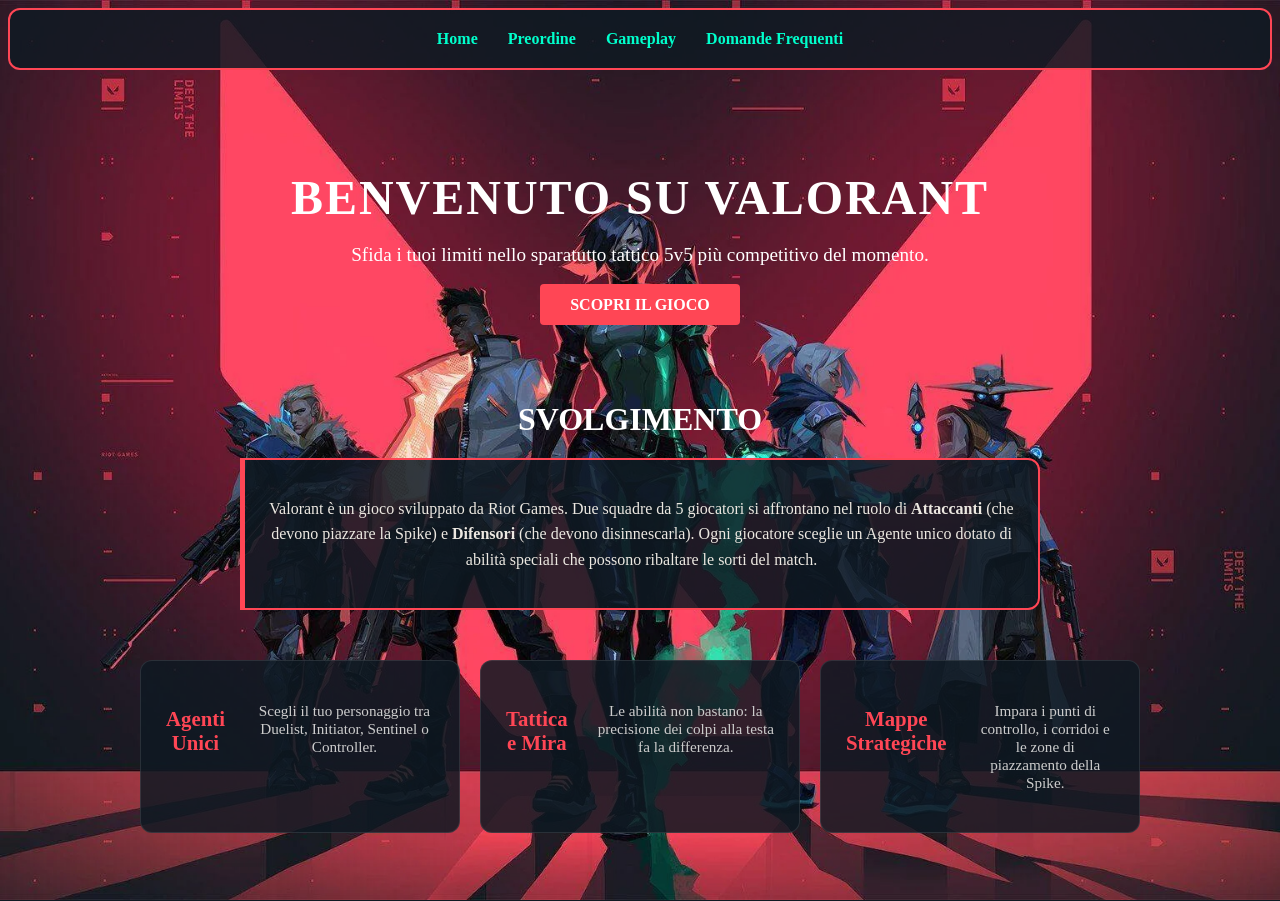
<file: index.html>
<!DOCTYPE html>
<html lang="en">
<head>
    <meta charset="UTF-8">
    <meta name="viewport" content="width=device-width, initial-scale=1.0">
    <title>Valorant</title>
    <link rel="icon" type="image/png" href="img/valorant_logo.png">
    <link rel="stylesheet" href="style.css">
</head>
<body>
    <div>
        <a href="index.html">Home</a>
        <a href="preordine.html">Preordine</a>
        <a href="gameplay.html">Gameplay</a>
        <a href="domande.html">Domande Frequenti</a>
    </div>
   
<section class="hero">
    <h1>Benvenuto su Valorant</h1>
    <p>Sfida i tuoi limiti nello sparatutto tattico 5v5 più competitivo del momento.</p>
    <a href="gameplay.html" class="btn-hero">Scopri il Gioco</a>
</section>


<section class="info-gioco">
    <h2>Svolgimento</h2>
    <div class="box-info">
        <p>Valorant è un gioco sviluppato da Riot Games. Due squadre da 5 giocatori si affrontano nel ruolo di <strong>Attaccanti</strong> (che devono piazzare la Spike) e <strong>Difensori</strong> (che devono disinnescarla). Ogni giocatore sceglie un Agente unico dotato di abilità speciali che possono ribaltare le sorti del match.</p>
    </div>
</section>


<section class="features">
    <div class="card">
        <h3>Agenti Unici</h3>
        <p>Scegli il tuo personaggio tra Duelist, Initiator, Sentinel o Controller.</p>
    </div>
    
    <div class="card">
        <h3>Tattica e Mira</h3>
        <p>Le abilità non bastano: la precisione dei colpi alla testa fa la differenza.</p>
    </div>
    
    <div class="card">
        <h3>Mappe Strategiche</h3>
        <p>Impara i punti di controllo, i corridoi e le zone di piazzamento della Spike.</p>
    </div>
</section>

</body>
</html>
</file>
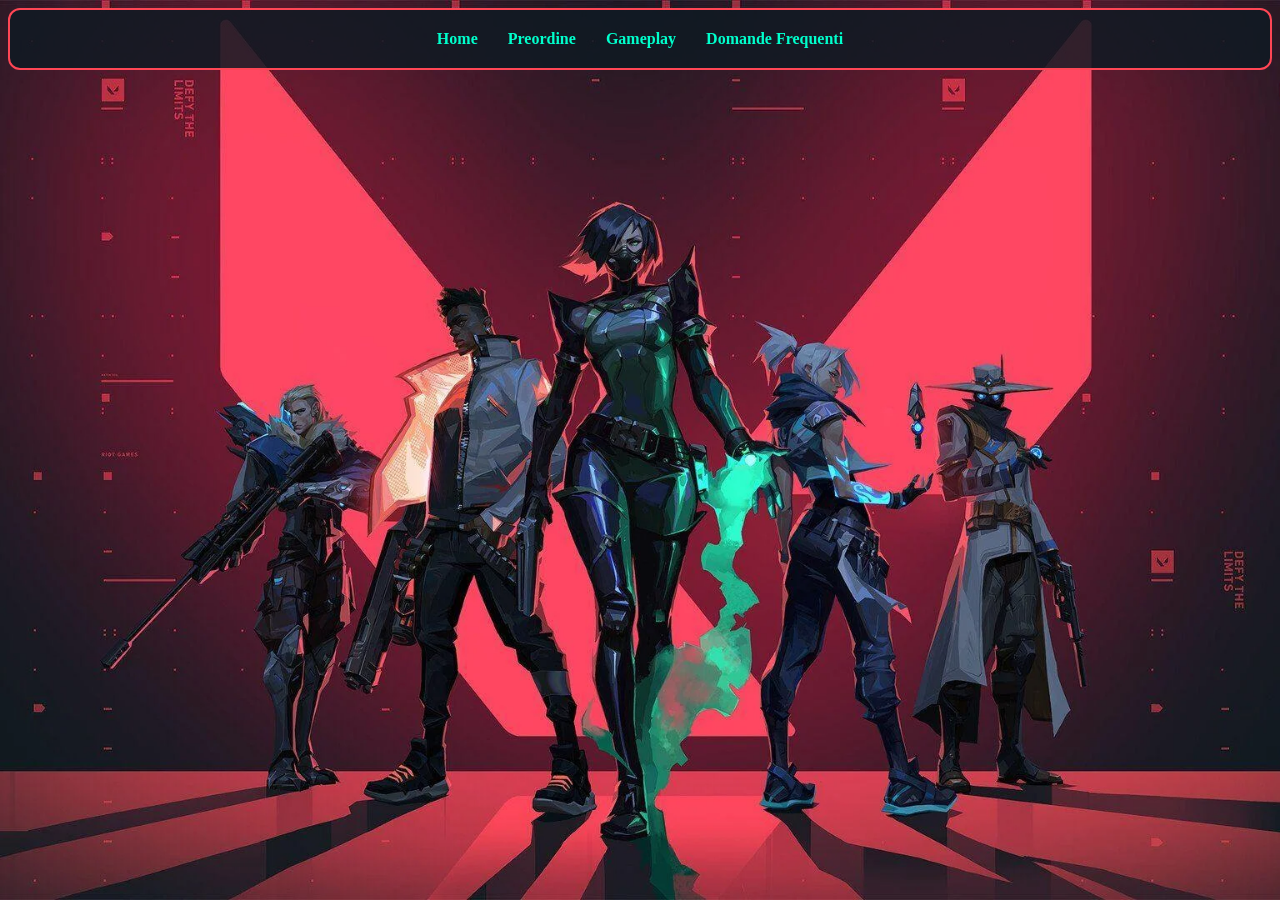
<file: domande.html>
<!DOCTYPE html>
<html lang="en">
<head>
    <meta charset="UTF-8">
    <meta name="viewport" content="width=device-width, initial-scale=1.0">
    <title>Valorant-Domande</title>
    <link rel="icon" type="image/png" href="img/valorant_logo.png">
    <link rel="stylesheet" href="style.css">
</head>
<body>
    <div>
        <a href="index.html">Home</a>
        <a href="preordine.html">Preordine</a>
        <a href="gameplay.html">Gameplay</a>
        <a href="domande.html">Domande Frequenti</a>
    </div>
</body>
</html>
</file>
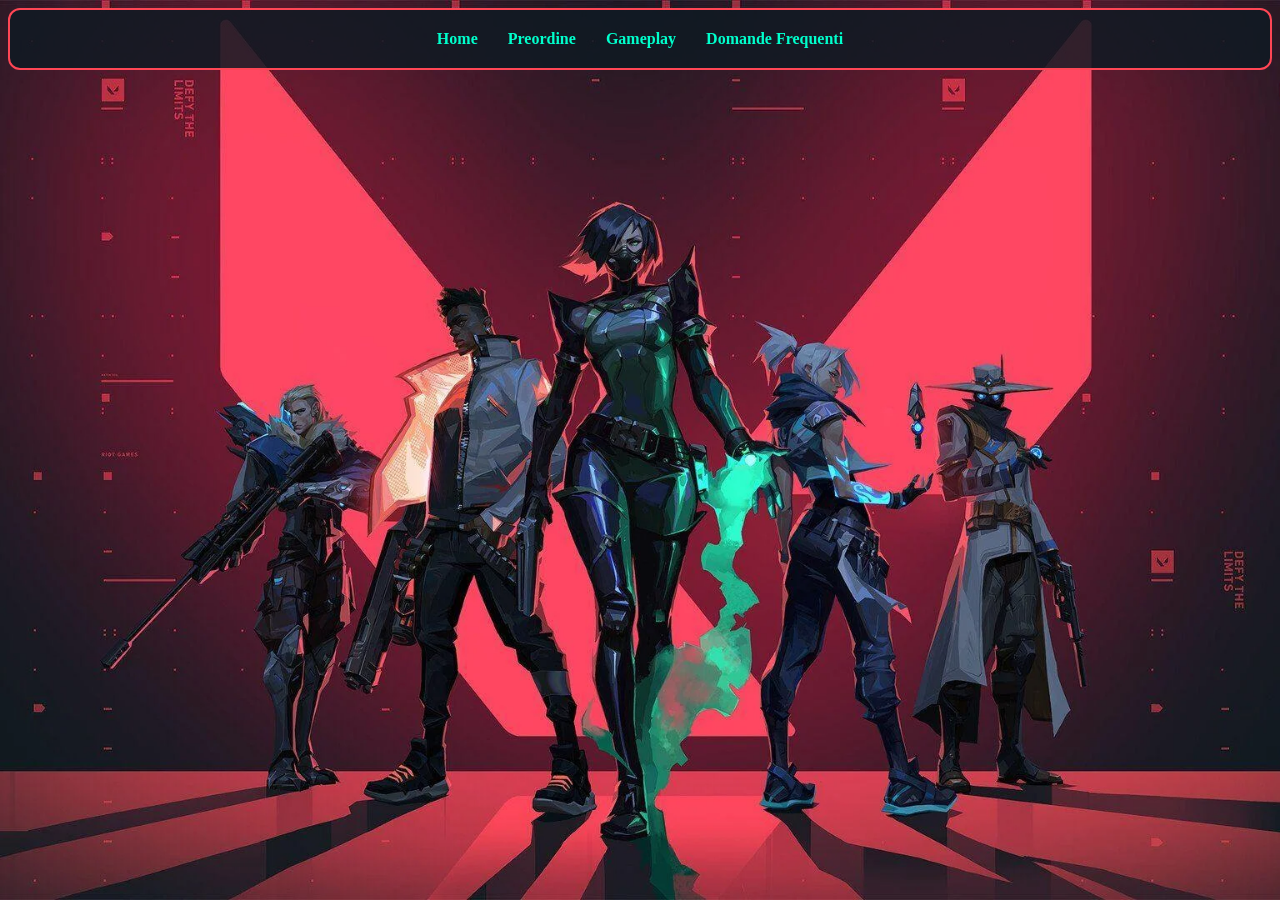
<file: gameplay.html>
<!DOCTYPE html>
<html lang="en">
<head>
    <meta charset="UTF-8">
    <meta name="viewport" content="width=device-width, initial-scale=1.0">
    <title>Valorant-Gameplay</title>
    <link rel="icon" type="image/png" href="img/valorant_logo.png">
    <link rel="stylesheet" href="style.css">
</head>
<body>
    <div>
        <a href="index.html">Home</a>
        <a href="preordine.html">Preordine</a>
        <a href="gameplay.html">Gameplay</a>
        <a href="domande.html">Domande Frequenti</a>
    </div>
    

</body>
</html>
</file>
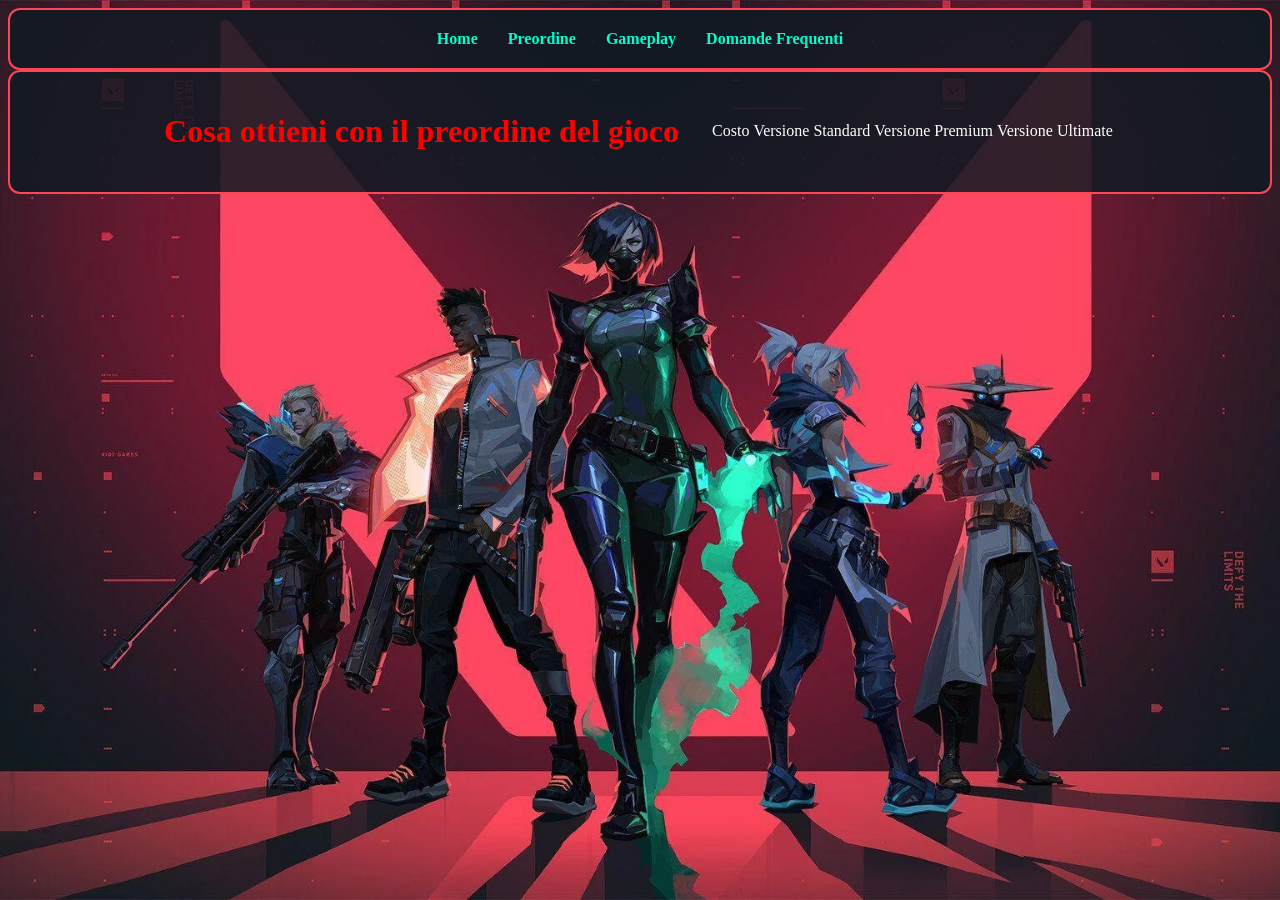
<file: preordine.html>
<!DOCTYPE html>
<html lang="en">
<head>
    <meta charset="UTF-8">
    <meta name="viewport" content="width=device-width, initial-scale=1.0">
    <title>Valorant-Preordine</title>
    <link rel="icon" type="image/png" href="img/valorant_logo.png">
    <link rel="stylesheet" href="style.css">
</head>
<body>
     <div>
        <a href="index.html">Home</a>
        <a href="preordine.html">Preordine</a>
        <a href="gameplay.html">Gameplay</a>
        <a href="domande.html">Domande Frequenti</a>
    </div>

    <div>
        <h1>Cosa ottieni con il preordine del gioco</h1>
        <table>
            <tr>
                <td>Costo</td> <td>Versione Standard</td> <td>Versione Premium</td> <td>Versione Ultimate</td>
            </tr>
            <tr></tr>
        </table>
    </div>

</body>
</html>
</file>
<file: style.css>
h1{
    color: red;
}

div{
    display: flex;            
    justify-content: center;  
    gap: 30px; 
    background-color: rgba(15, 25, 35, 0.85); 
    border: 2px solid #FF4655;                 
    border-radius: 12px;                         
    padding: 20px;                            
    color: white;

}

a {
    color: #00FFCC;          
    text-decoration: none;   
    font-weight: bold;       
    transition: color 0.3s;  
}

a:hover {
    color: #FF4655;         
    text-decoration: underline; 
}

body {
    background-image: url('img/sfondo.webp'); 
    background-size: cover;        
    background-position: center;    
    background-repeat: no-repeat;  
    background-attachment: fixed;   
    background-color: #0f1923;     
}


.hero {
    text-align: center;
    padding: 60px 20px;
}
.hero h1 {
    color: #FFFFFF; 
    font-size: 3rem; 
    text-transform: uppercase;
    letter-spacing: 2px;
    margin-bottom: 15px;
}
.hero p {
    color: #ffffff;
    font-size: 1.2rem;
    margin-bottom: 30px;
}


.btn-hero {
    background-color: #FF4655;
    color: white !important;
    padding: 12px 30px;
    border-radius: 4px;
    font-weight: bold;
    text-transform: uppercase;
    text-decoration: none;
    transition: background 0.3s;
}
.btn-hero:hover {
    background-color: #ffffff;
    color: #0f1923 !important;
}


.info-gioco {
    max-width: 800px;
    margin: 0 auto 50px auto;
    text-align: center;
}
.info-gioco h2 {
    color: #ffffff;
    font-size: 2rem; 
    margin-bottom: 20px;
    text-transform: uppercase;
}
.box-info {
    background-color: rgba(15, 25, 35, 0.85);
    border-left: 5px solid #FF4655;
    padding: 20px;
    border-radius: 0 12px 12px 0;
    color: #ece8e1;
    line-height: 1.6;
}


.features {
    display: flex;
    justify-content: center;
    gap: 20px;
    max-width: 1000px;
    margin: 0 auto;
    padding: 0 20px 60px 20px;
}
.card {
    background-color: rgba(15, 25, 35, 0.85);
    border: 1px solid rgba(255, 255, 255, 0.1);
    border-radius: 12px;
    padding: 25px;
    flex: 1;
    text-align: center;
    color: #ffffff;
    transition: transform 0.3s;
}
.card:hover {
    border-color: #FF4655;
}
.card h3 {
    color: #FF4655;
    font-size: 1.3rem; 
    margin-bottom: 10px;
}
.card p {
    font-size: 0.95rem;
    color: #cccccc;
}
</file>
